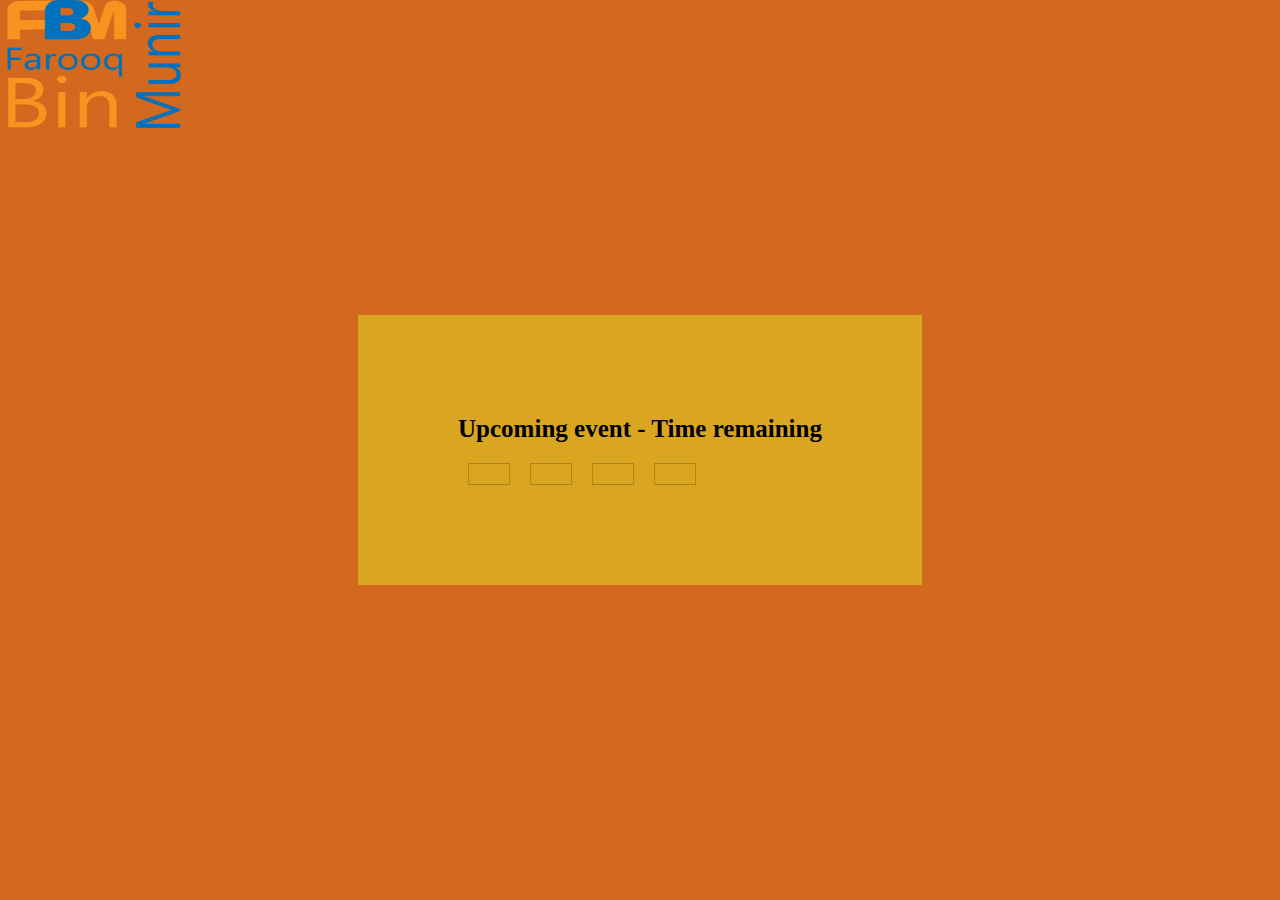
<file: index.html>
<!DOCTYPE html>
<html>
<head>
    <title>Event Countdown Timer - Farooq Bin Munir</title>
    <link rel="stylesheet" href="css/style.css">
</head>
<body>
    <div id="fbm-logo">
       <div class="fbm-logo-wrapper">
           <img id="fbm-logo-img" src="images/FarooBinMunirLogo.png" alt="Farooq Bin Munir" />
       </div> 
    </div>
    <div id="fbm-countdown" class="fbm-center">
        <h1 class="fbm-upcoming-event-heading">Upcoming event - Time remaining</h1>
        <div class="fbm-countdown-wrapper">
            <div id="days"></div>
            <div id="hours"></div>
            <div id="minutes"></div>
            <div id="seconds"></div>
        </div>
    </div>
    
    <script src="js/script.js"></script>
</body>
</html>
</file>
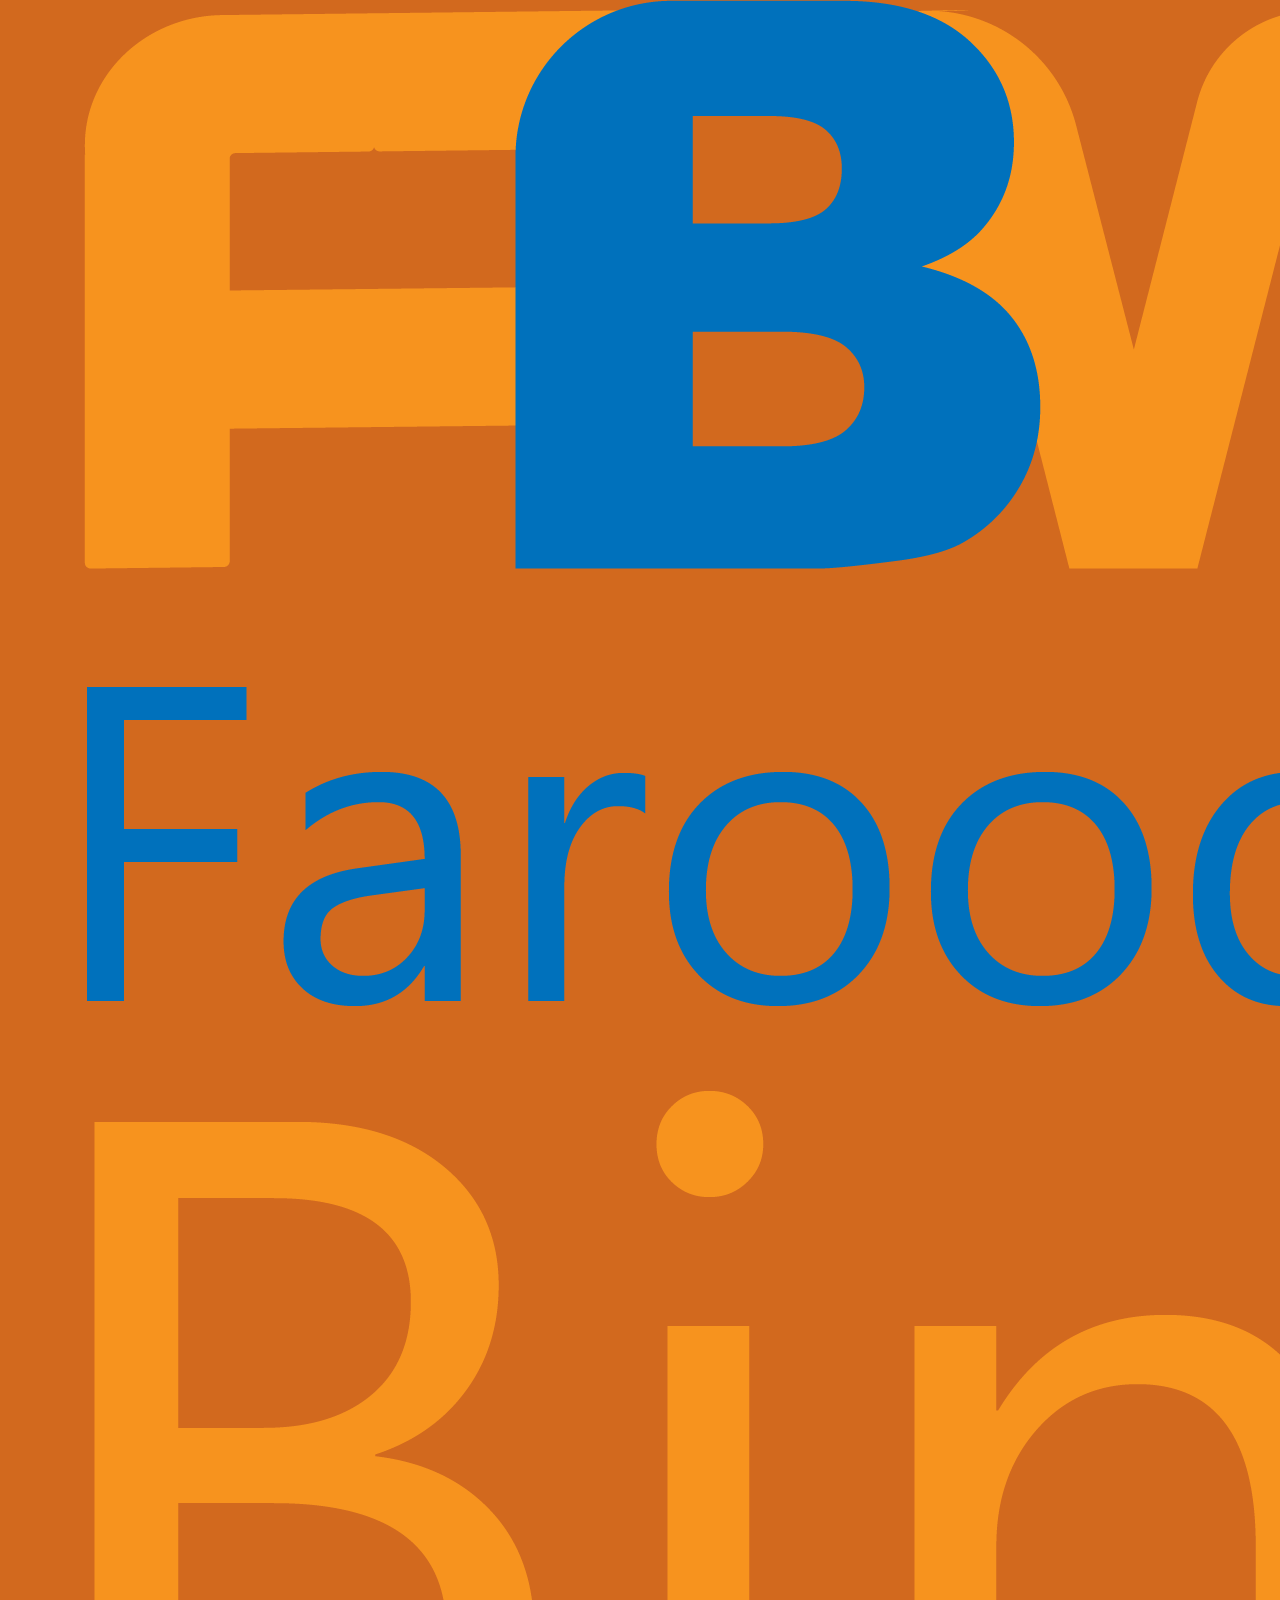
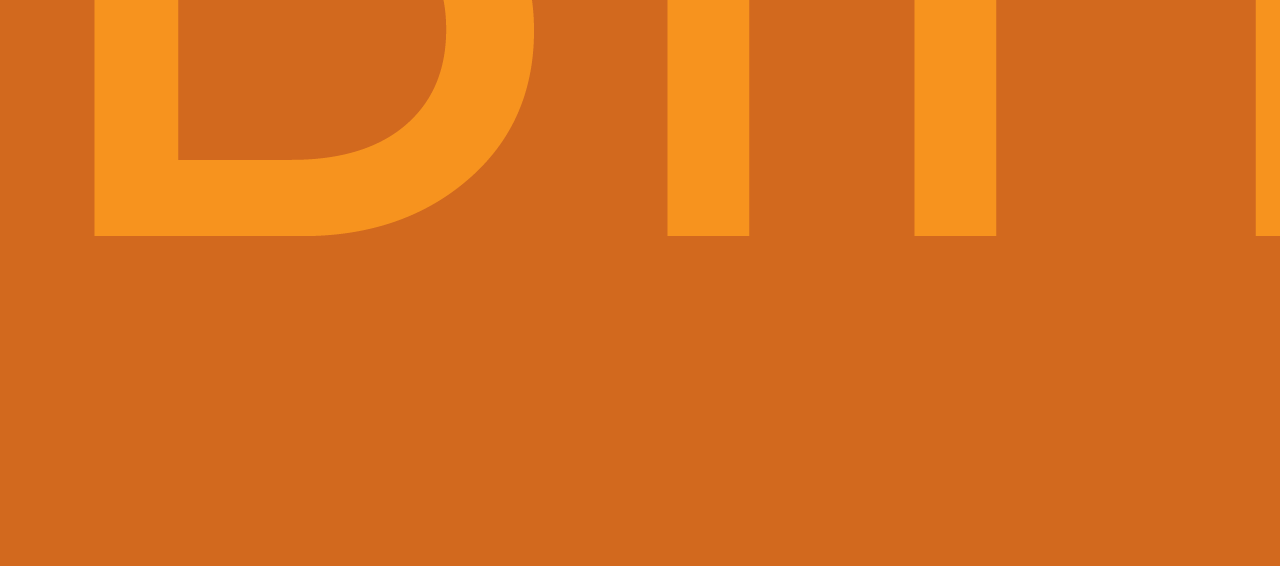
<file: upcoming-event.html>
<!DOCTYPE html>
<html>
<head>
    <title>Event Countdown Timer - Farooq Bin Munir</title>
    <link rel="stylesheet" href="css/style.css">
</head>
<body>
    <div id="logo">
       <div class="logo-wrapper">
           <img id="logo-img" src="images/FarooBinMunirLogo.png" alt="Farooq Bin Munir" />
       </div> 
    </div>
    <div id="countdown" class="center">
        <div class="countdown-wrapper">
            <div id="days"></div>
            <div id="hours"></div>
            <div id="minutes"></div>
            <div id="seconds"></div>
        </div>
    </div>
    
    <script src="js/script.js"></script>
</body>
</html>
</file>
<file: css/style.css>
body{
    background: chocolate;
    font-family: Verdana;
}
*{
    margin: 0;
    padding: 0;
    box-sizing: border-box;
}
:root{
    --fbm-border-standard: 1px solid rgba(0, 0, 0, .2);
    --fbm-padding-standard: 10px 20px;
    --fbm-color-text: crimson;
    --fbm-color-primary: goldenrod;
}
#fbm-logo{
    width: 200px;
    height: 150px;
}
.fbm-logo-wrapper{
    height: inherit;
    width: inherit;
}
#fbm-logo img#fbm-logo-img{
    display: block;
    width: inherit;
    height: inherit;

}
.fbm-parent{
    position: relative;
}
.fbm-center{
    position: absolute;
    top: 50%;
    left: 50%;
    transform: translate(-50%, -50%);
}
#fbm-countdown{
    font-size: 24px;
    text-align: center;
    background: var(--fbm-color-primary);
    padding: 100px;
}
#fbm-countdown > .fbm-countdown-wrapper > div[id]{
    margin: 0 10px;
    font-size: 50px;
    color: var(--fbm-color-text);
    border: var(--fbm-border-standard);
    padding: var(--fbm-padding-standard);
}
#fbm-countdown > .fbm-countdown-wrapper {
	display: flex;
	margin-top: 20px;
}
.fbm-upcoming-event-heading {
	font-size: 25px;
}
</file>
